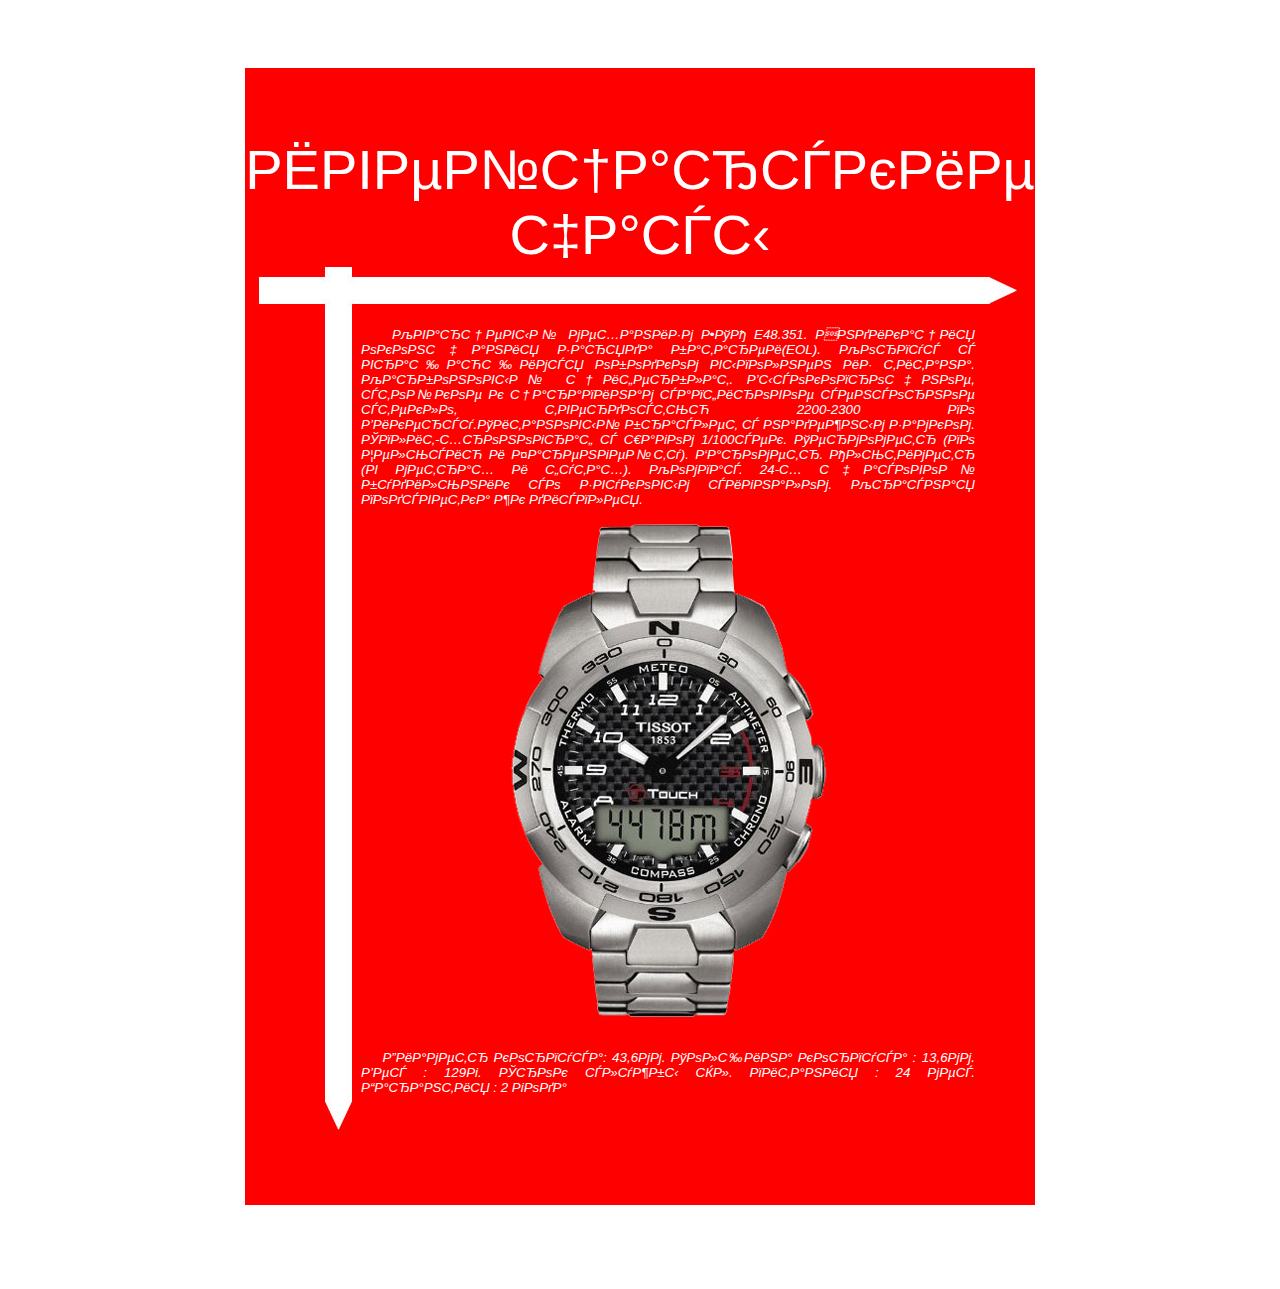
<file: index.htm>
<html>
<head>
<title>Швейцарские часы. Швейцария</title>

<meta name="robots" content="ALL">
<meta name="keywords" content="швейцария, швейцарский, часы">
<meta http-equiv=Content-Type content="text/html; charset=windows-1251">
<meta name="description" content="Швейцарские часы">
<meta http-equiv="Content-Type" content="text/html; charset=utf-8" />



<!-- Таблица стилей фонтов -->
<style type="text/css">
a       {text-decoration: none; font-size: 8pt; color: #525242;}
a:hover {text-decoration: underline; font-size: 8pt; color: #525242;}
font { font-family: Arial, Tahoma, Helvetica; font-size: 10pt; color: white;}
font.bennt { font-family: Arial, Tahoma, Helvetica; font-size: 7pt; color: #FE0000;}
font.sml { font-family: Arial, Tahoma, Helvetica; font-size: 8pt; color: black;}
font.smlt { font-family: Arial, Tahoma, Helvetica; font-size: 7pt; color: black;}
font.title { font-family: Arial, Tahoma, Helvetica; font-size: 42pt; color: white;}
font.ttl { font-family: Arial, Tahoma, Helvetica; font-size: 10pt; color: #ADA305;}
font.vttl { font-family: Arial, Tahoma, Helvetica; font-size: 10pt; color: #03805E;}
.yell { font-family: Arial, Tahoma, Helvetica; font-size: 10pt; color: #A3A104;}
.grn { font-family: Arial, Tahoma, Helvetica; font-size: 10pt; color: #59A240;}
.sea { font-family: Arial, Tahoma, Helvetica; font-size: 10pt; color: #4C9682;}
hr       {color: #D1D33B;}
hr.bw       {color: black;}
H1 { font-family: Arial, Tahoma, Helvetica; font-size: 20pt; color: #03805E; }
H2 { font-family: Arial, Tahoma, Helvetica; font-size: 20pt; color: black; }
H3 { font-family: Arial, Tahoma, Helvetica; font-size: 20pt; color: black; }
</style>


</head>


<body bgcolor=#ffffff text=000000 leftMargin=0 topMargin=0 marginwidth=0 marginheight=0>

<p>&nbsp;&nbsp;&nbsp;&nbsp;</p>
<p>&nbsp;&nbsp;&nbsp;&nbsp;</p>

<center>


                    <table border=0 cellpadding=0 cellspacing=0 width=790>
                      <tr valign=top>
                      <td bgcolor=#FF0000 width=790 height=69></td>
                      </tr>
                     </table>

                    <table border=0 cellpadding=0 cellspacing=0 width=790>
                      <tr valign=top>
                      <td bgcolor=#FF0000 width=10 height=69></td>
                      <td background=1.jpg width=60 height=69></td>
                      <td background=2.jpg width=46 height=69></td>
                      <td background=3.jpg width=614 height=69>
                      <font class=title><p align=center>Швейцарские часы</p></font>
                      </td>
                      <td background=4.jpg width=50 height=69></td>
                      <td bgcolor=#FF0000 width=10 height=69></td>
                      </tr>
                     </table>

                    <table border=0 cellpadding=0 cellspacing=0 width=790>
                      <tr valign=top>
                      <td bgcolor=#FF0000 width=10 height=45></td>
                      <td background=5.jpg width=60 height=45></td>
                      <td background=6.jpg width=46 height=45></td>
                      <td background=7.jpg width=614 height=45></td>
                      <td background=8.jpg width=50 height=45></td>
                      <td bgcolor=#FF0000 width=10 height=45></td>
                      </tr>
                     </table>

                    <table border=0 cellpadding=0 cellspacing=0 width=790>
                      <tr valign=top>
                      <td bgcolor=#FF0000 width=10 height=5></td>
                      <td background=9.jpg width=60 height=5></td>
                      <td background=10.jpg width=46 height=5></td>
                      <td background=11.jpg width=614 height=5>
                      <p align=justify><font>
                      <br>&nbsp;&nbsp;&nbsp;&nbsp;<i>Кварцевый механизм ЕТА E48.351. Индикация окончания заряда батареи(EOL). Корпус с вращающимся ободком выполнен из титана. Карбоновый циферблат. Высокопрочное, стойкое к царапинам сапфировое сенсорное стекло, твердостью 2200-2300 по Викерсу.Титановый браслет с надежным замком. Сплит-хронограф с шагом 1/100сек. Термометр (по Цельсию и Фаренгейту). Барометр. Альтиметр (в метрах и футах). Компас. 24-х часовой будильник со звуковым сигналом. Красная подсветка жк дисплея.</i></font>
                      <p align=center><img src="tissot.jpg" alt="Tissot" title="Tissot" border=0>
                      <p align=justify><font>
                      <br>&nbsp;&nbsp;&nbsp;&nbsp;<i>Диаметр корпуса: 43,6мм. Толщина корпуса : 13,6мм. Вес : 129г. Срок службы эл. питания : 24 мес. Гарантия : 2 года</i></font>
                      </td>
                      <td bgcolor=#FF0000 width=10 height=5></td>
                      </td>
                      <td background=12.jpg width=50 height=5></td>
                      </tr>
                     </table>

                    <table border=0 cellpadding=0 cellspacing=0 width=790>
                      <tr valign=top>
                      <td bgcolor=#FF0000 width=10 height=41></td>
                      <td background=14.jpg width=60 height=41></td>
                      <td background=15.jpg width=46 height=41></td>
                      <td background=16.jpg width=614 height=41>
                      <a href="http://www.oflameron.ru/" title="Игры"><font class=bennt>Игры</font></a>&nbsp;&nbsp;
                      <a href="http://www.flickr.com/photos/tags/shmeleff/" title="Oflameron"><font class=bennt>Oflameron</font></a>&nbsp;&nbsp;
                      <a href="http://www.oflameron.ru/ee/" title="Скачать игры"><font class=bennt>Скачать игры</font></a></td>
                      <td background=18.jpg width=50 height=41></td>
                      <td bgcolor=#FF0000 width=10 height=41></td>
                      </tr>
                     </table>


                    <table border=0 cellpadding=0 cellspacing=0 width=790>
                      <tr valign=top>
                      <td bgcolor=#FF0000 width=790 height=69></td>
                      </tr>
                     </table>

<p>&nbsp;&nbsp;&nbsp;&nbsp;</p>
<p>&nbsp;&nbsp;&nbsp;&nbsp;</p>





</body>
</html>
</file>
